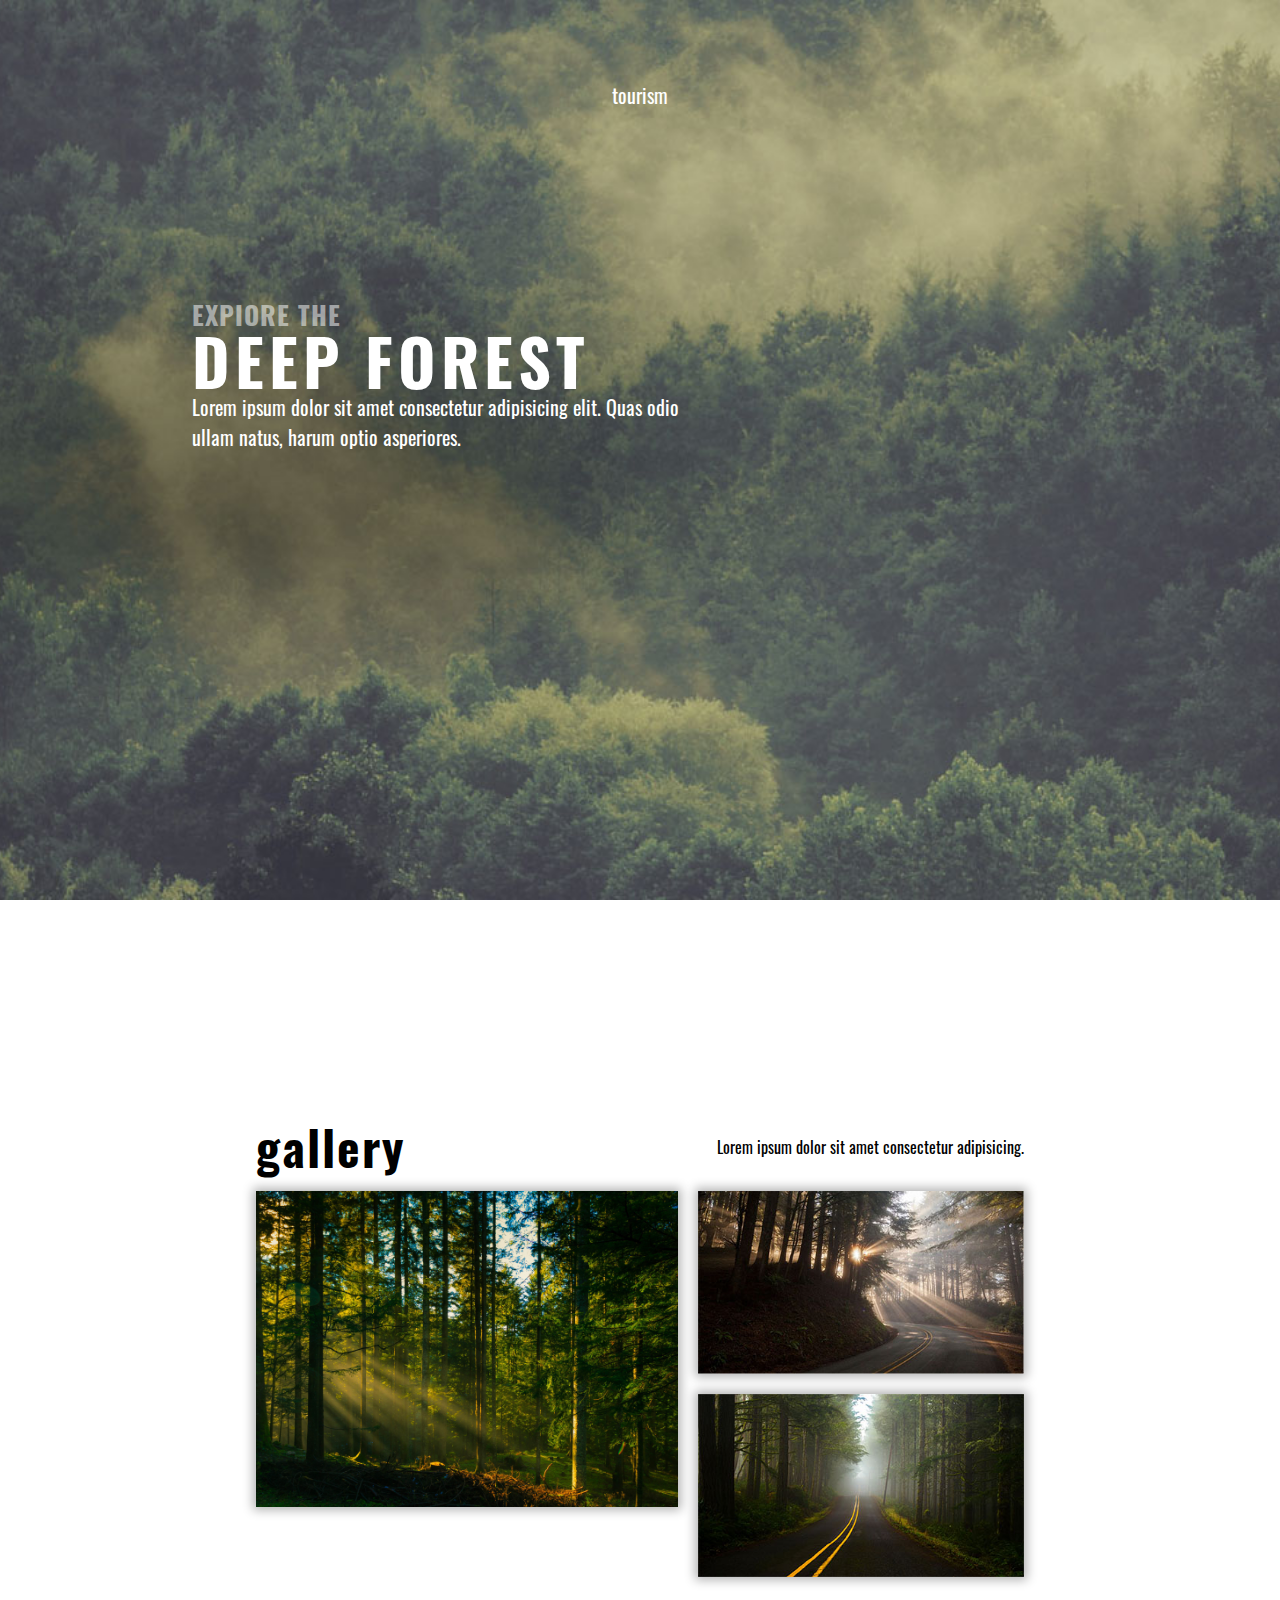
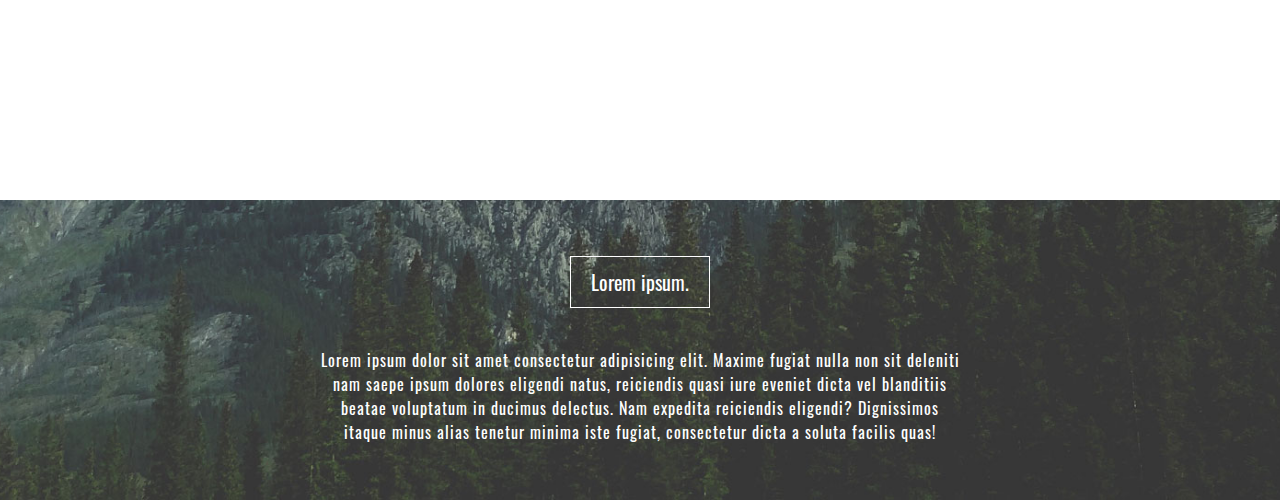
<file: лес/index.html>
<!DOCTYPE html>
<html lang="en">

<head>
    <meta charset="UTF-8">
    <meta http-equiv="X-UA-Compatible" content="IE=edge">
    <meta name="viewport" content="width=device-width, initial-scale=1.0">
    <link rel="stylesheet" href="css/main.css">
    <title>Document</title>
</head>

<body>
    <main>

        <div class="container first">
            <p class="tourism">tourism</p>
            <div class="text-container">
                <p class="first-line">expiore the</p>
                <p class="second-line">deep forest</p>
                <p class="third-line">Lorem ipsum dolor sit amet consectetur adipisicing elit. Quas odio ullam natus,
                    harum optio asperiores.</p>
            </div>
        </div>

        <div class="container second">
            <div class="gallery-container">
                <div class="gallery-text">
                    <p class="gallery-heater">gallery</p>
                    <p class="gallry-p">Lorem ipsum dolor sit amet consectetur adipisicing.</p>
                </div>

                <div class="img-container">
                    <img src="img/5.jpg" class="img1">
                    <div class="wrapper">
                        <img src="img/1.jpg" class="img2">
                        <img src="img/2.jpg" class="img3">
                    </div>

                </div>
            </div>
        </div>
        <div class="container third">
            <div class="last-container">
                <p class="last-header">Lorem ipsum.</p>
                <p class="last-text">Lorem ipsum dolor sit amet consectetur adipisicing elit. Maxime fugiat nulla non
                    sit deleniti nam saepe ipsum dolores eligendi natus, reiciendis quasi iure eveniet dicta vel
                    blanditiis beatae voluptatum in ducimus delectus. Nam expedita reiciendis eligendi? Dignissimos
                    itaque minus alias tenetur minima iste fugiat, consectetur dicta a soluta facilis quas!</p>
            </div>
        </div>
    </main>
</body>

</html>
</file>
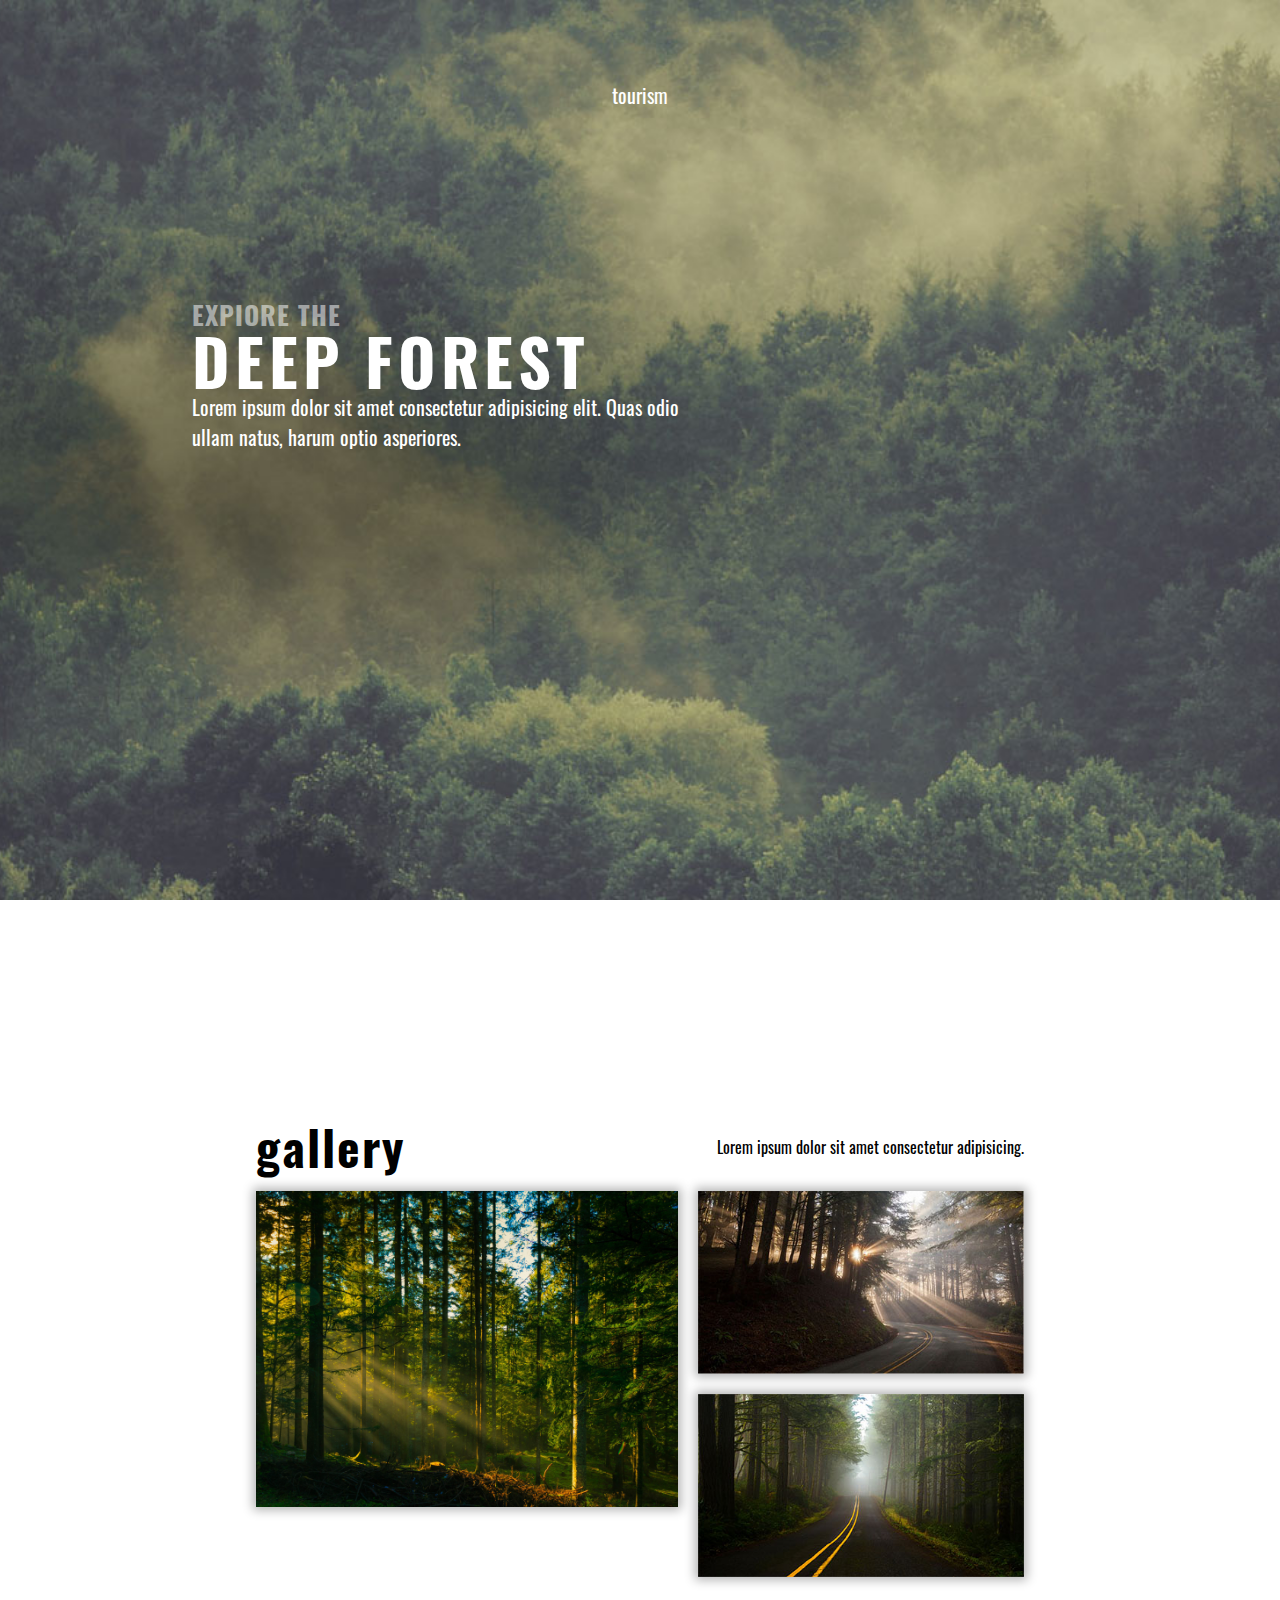
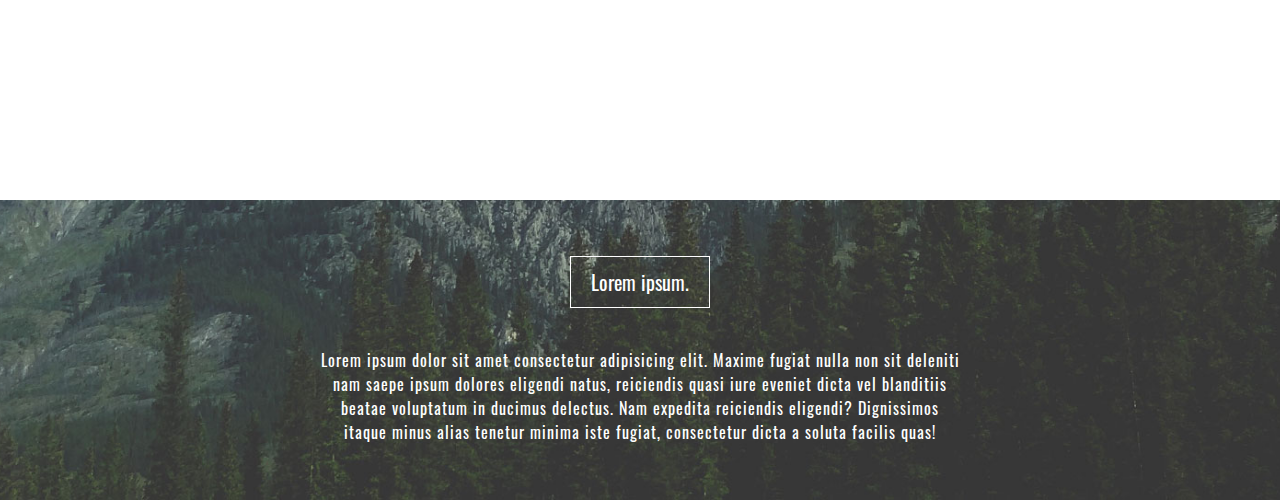
<file: агенство/index2.html>
<!DOCTYPE html>
<html lang="en">

<head>
    <meta charset="UTF-8">
    <meta http-equiv="X-UA-Compatible" content="IE=edge">
    <meta name="viewport" content="width=device-width, initial-scale=1.0">
    <link rel="stylesheet" href="css/main2.css">
    <title>Document</title>
</head>

<body>
    <main>

        <div class="container first">
            <p class="tourism">tourism</p>
            <div class="text-container">
                <p class="first-line">expiore the</p>
                <p class="second-line">deep forest</p>
                <p class="third-line">Lorem ipsum dolor sit amet consectetur adipisicing elit. Quas odio ullam natus,
                    harum optio asperiores.</p>
            </div>
        </div>

        <div class="container second">
            <div class="gallery-container">
                <div class="gallery-text">
                    <p class="gallery-heater">gallery</p>
                    <p class="gallry-p">Lorem ipsum dolor sit amet consectetur adipisicing.</p>
                </div>

                <div class="img-container">
                    <img src="img/5.jpg" class="img1">
                    <div class="wrapper">
                        <img src="img/1.jpg" class="img2">
                        <img src="img/2.jpg" class="img3">
                    </div>

                </div>
            </div>
        </div>
        <div class="container third">
            <div class="last-container">
                <p class="last-header">Lorem ipsum.</p>
                <p class="last-text">Lorem ipsum dolor sit amet consectetur adipisicing elit. Maxime fugiat nulla non
                    sit deleniti nam saepe ipsum dolores eligendi natus, reiciendis quasi iure eveniet dicta vel
                    blanditiis beatae voluptatum in ducimus delectus. Nam expedita reiciendis eligendi? Dignissimos
                    itaque minus alias tenetur minima iste fugiat, consectetur dicta a soluta facilis quas!</p>
            </div>
        </div>
    </main>
</body>

</html>
</file>
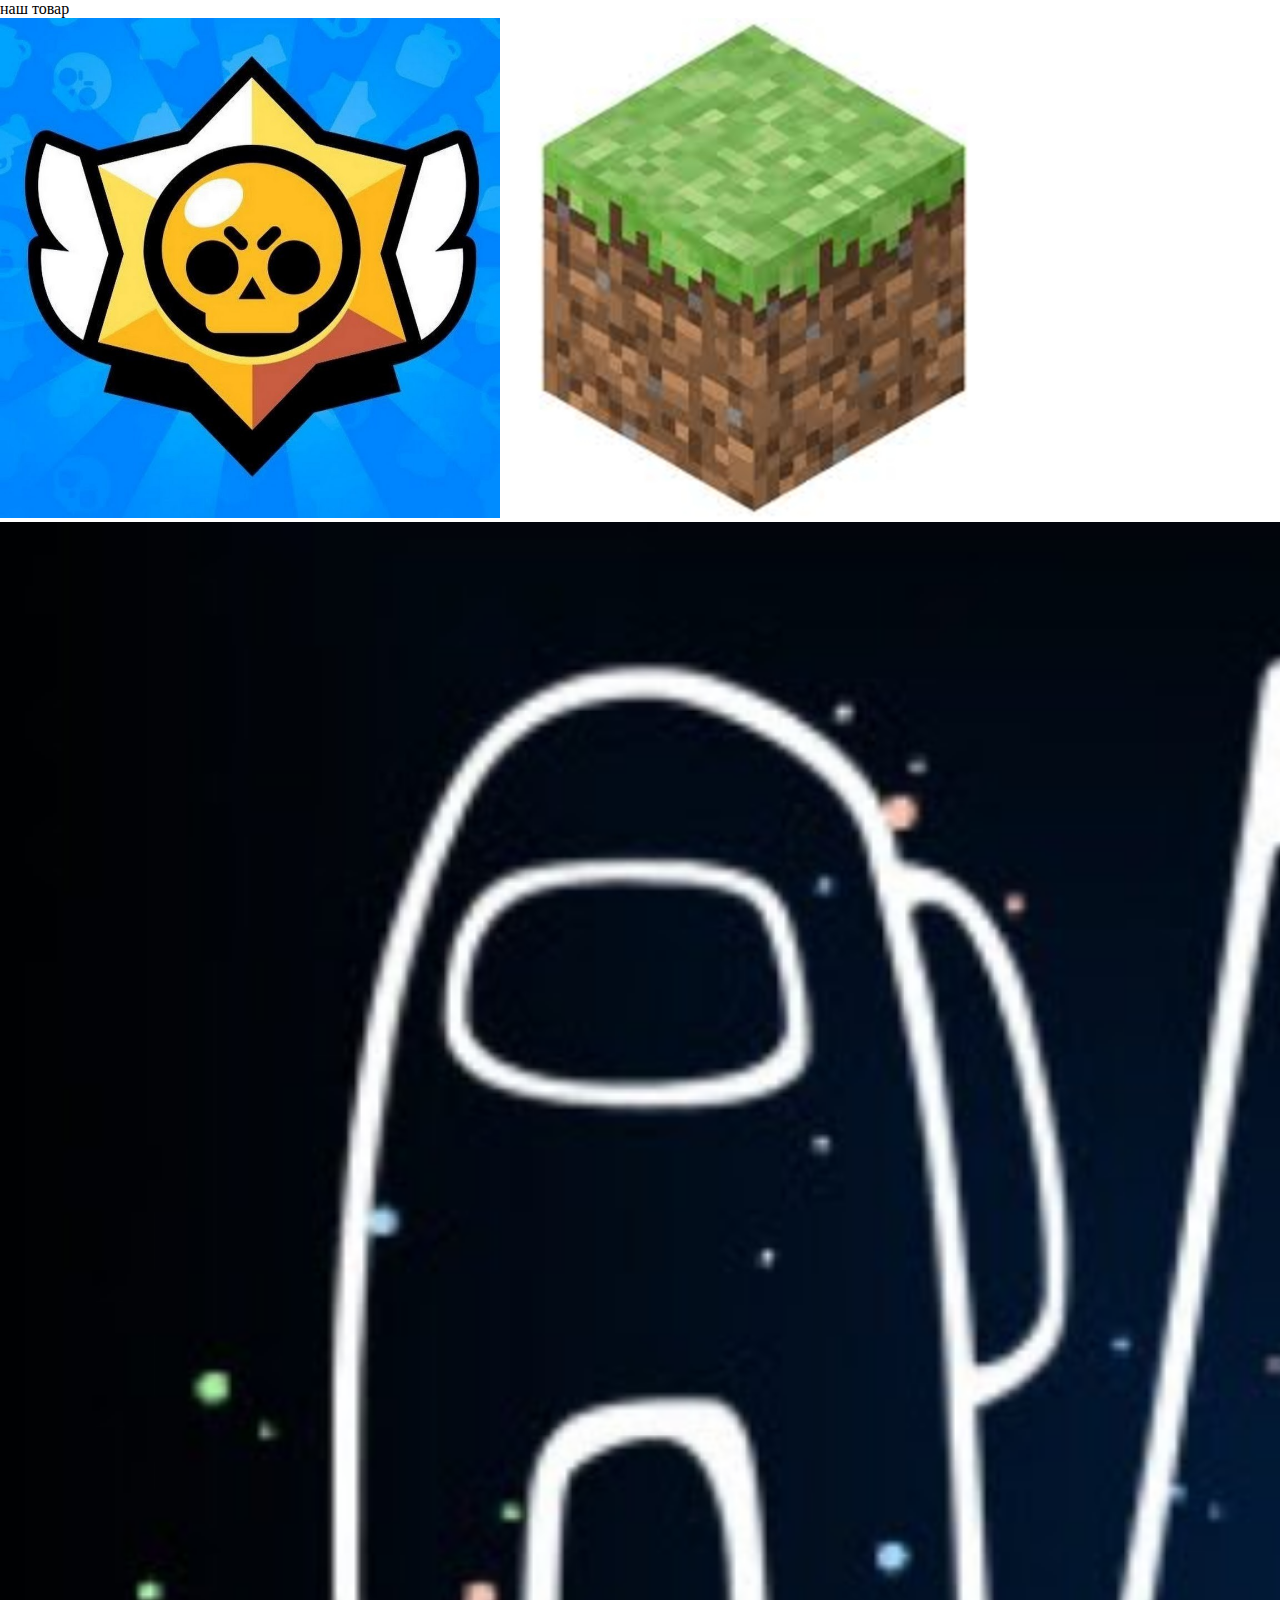
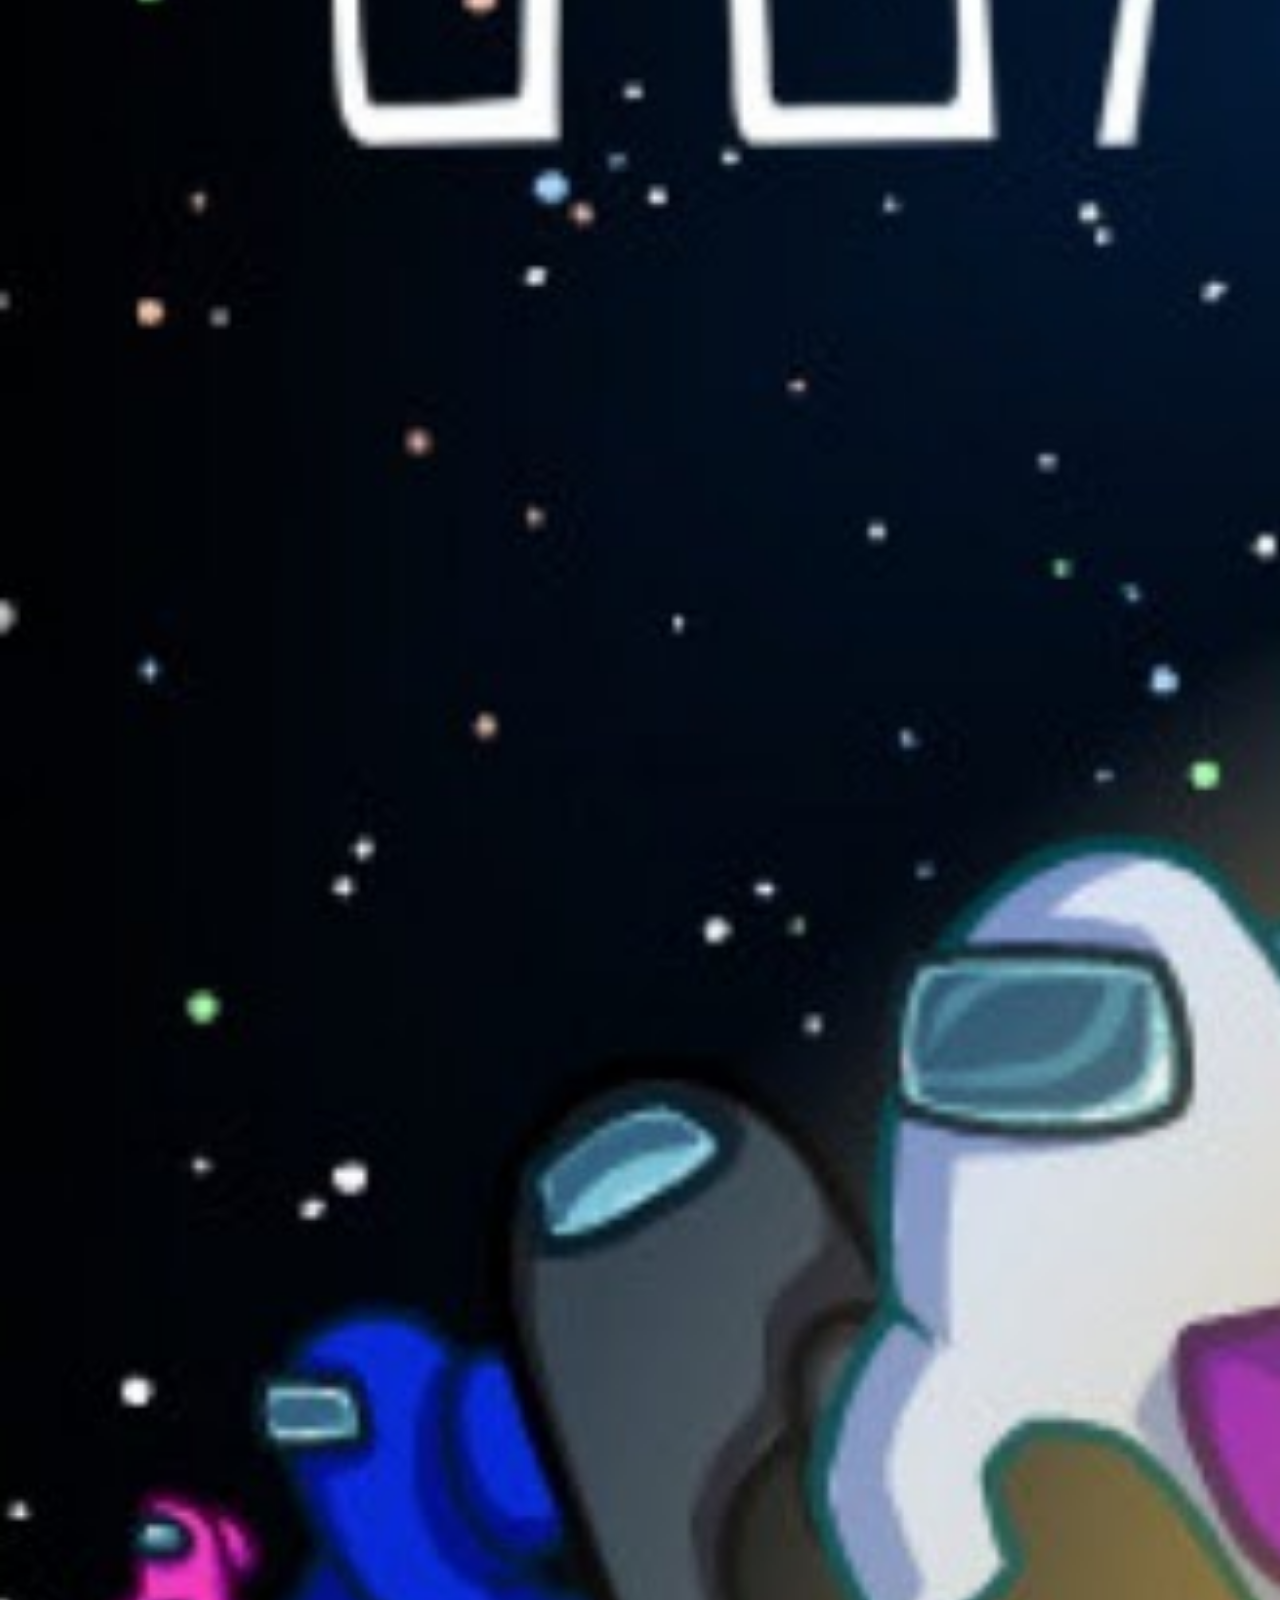
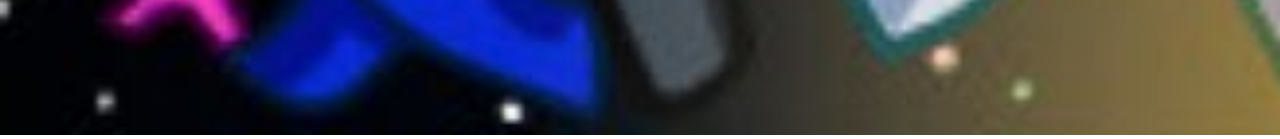
<file: урок 1/css/indecs.html>
<!DOCTYPE html>
<html lang="en">
<head>
    <meta charset="UTF-8">
    <meta http-equiv="X-UA-Compatible" content="IE=edge">
    <meta name="viewport" content="width=device-width, initial-scale=1.0">
    <link rel="stylesheet" href="hello.css">
    <title>Document</title>
</head>
<body>
    <P>наш товар</P>
    <img src="1.jpg" alt=""width=500>
    <img src="2.jpg" alt=""width=500>
    <img src="3.jpg" alt=""width=5001>
</body>
</html>
</file>
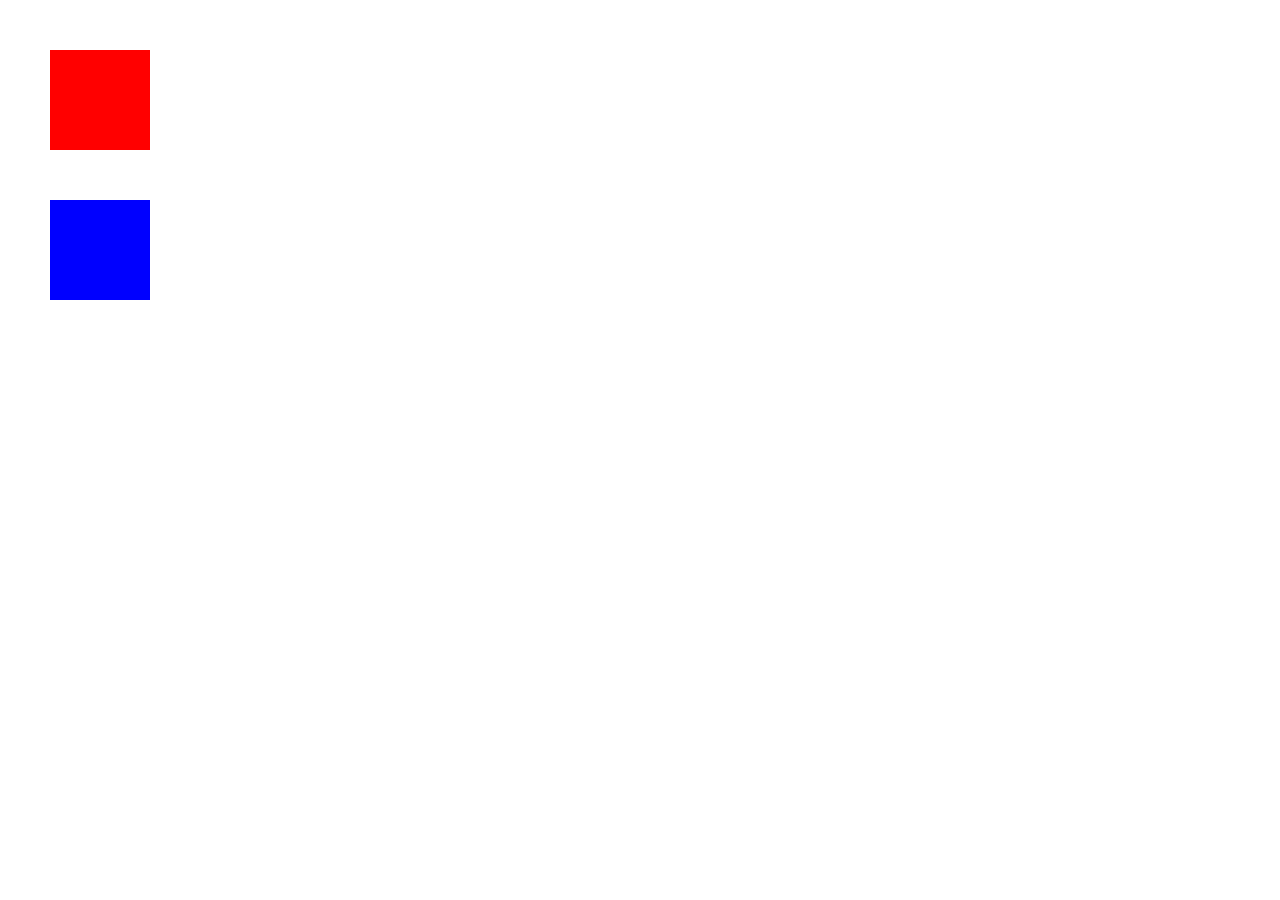
<file: урок 1/css/тест.html>
<!DOCTYPE html>
<html lang="en">
<head>
    <meta charset="UTF-8">
    <meta http-equiv="X-UA-Compatible" content="IE=edge">
    <meta name="viewport" content="width=device-width, initial-scale=1.0">
    <link rel="stylesheet" href="тест.css">
    <title>Document</title>
</head>
<body>
<main>
    <div class="test1"></div>
<div class="test2"></div>

</main> 
</body>
</html>
</file>
<file: лес/css/main.css>
* {
    padding: 0;
    margin: 0;
    box-sizing: border-box;
}
@font-face{
src :url(../fonts/Oswald-VariableFont_wght.ttf);
font-family: Oswald-VariableFont_wght;
}
html, body, main{
height: 100%;
font-family: Oswald-VariableFont_wght;
}
.first{
    height: 100%;
    background-image: url(../img/4.jpg);
    background-position: center;
    background-size: cover;
}
.first p {
    color: white;
}
.tourism {
    width: 100%;
    text-align: center;
    padding-top: 80px;
    font-size: 20px;
}
.text-container {
    width: 40%;
    margin-left: 15%;
    padding-top: 15%;
}
.first-line {
    text-transform: uppercase;
    font-size: 26px;
    font-weight: bold;
    letter-spacing: 1px;
    opacity: 0.5;
    line-height: 1;
}
.second-line {
    text-transform: uppercase;
    font-size: 64px;
    line-height: 1;
    font-weight: bold;
    letter-spacing: 5px;
}
.third-line {
    font-size: 20px;
}
.second {
    height: 100%;
    display: flex;
    justify-content: center;
    align-items: center;
}
.gallery-container{
    width: 60%;
    max-width: 1000px;
}
.img-container {
    width: 100%;
    display: flex;
    align-items: flex-start;
}
img{
    display: block;
    max-width: 100%;
    height: auto;
    box-shadow: 0 0 10px 3px rgba(0,0,0,.3);
}
.img1{
    width: 55%;
}

.wrapper{
    margin-left: 20px;
}
.img2 {
    margin-bottom: 20px;
}

.gallery-text{
    display: flex;
    justify-content: space-between;
    align-items: center;
    margin-bottom: 20px;
}
.gallery-heater{
    font-size: 48px;
    font-weight: bold; 
    letter-spacing: 2px;
    line-height: 1;
}
.gallery-p{
    font-size: 18px;
}
.last-container {
    display: flex;
    justify-content: center;
    align-items: center;
    flex-direction: column;
    height: 300px;
    padding: 0 25%;
    background-image: url(../img/3.jpg);
    background-position: center;
    background-size: cover;   
}

.last-header {
    color: white;
    font-size: 20px;
    padding: 10px 20px;
    border: 1px solid white;
    margin-bottom: 40px;
}  
.last-text {
    color: white;
    font-size: 16px;
    text-align: center;
    line-height: 1.5;
    letter-spacing: 1px;
}
</file>
<file: агенство/css/main2.css>
* {
    padding: 0;
    margin: 0;
    box-sizing: border-box;
}
@font-face{
src :url(../fonts/Oswald-VariableFont_wght.ttf);
font-family: Oswald-VariableFont_wght;
}
html, body, main{
height: 100%;
font-family: Oswald-VariableFont_wght;
}
.first{
    height: 100%;
    background-image: url(../img/4.jpg);
    background-position: center;
    background-size: cover;
}
.first p {
    color: white;
}
.tourism {
    width: 100%;
    text-align: center;
    padding-top: 80px;
    font-size: 20px;
}
.text-container {
    width: 40%;
    margin-left: 15%;
    padding-top: 15%;
}
.first-line {
    text-transform: uppercase;
    font-size: 26px;
    font-weight: bold;
    letter-spacing: 1px;
    opacity: 0.5;
    line-height: 1;
}
.second-line {
    text-transform: uppercase;
    font-size: 64px;
    line-height: 1;
    font-weight: bold;
    letter-spacing: 5px;
}
.third-line {
    font-size: 20px;
}
.second {
    height: 100%;
    display: flex;
    justify-content: center;
    align-items: center;
}
.gallery-container{
    width: 60%;
    max-width: 1000px;
}
.img-container {
    width: 100%;
    display: flex;
    align-items: flex-start;
}
img{
    display: block;
    max-width: 100%;
    height: auto;
    box-shadow: 0 0 10px 3px rgba(0,0,0,.3);
}
.img1{
    width: 55%;
}

.wrapper{
    margin-left: 20px;
}
.img2 {
    margin-bottom: 20px;
}

.gallery-text{
    display: flex;
    justify-content: space-between;
    align-items: center;
    margin-bottom: 20px;
}
.gallery-heater{
    font-size: 48px;
    font-weight: bold; 
    letter-spacing: 2px;
    line-height: 1;
}
.gallery-p{
    font-size: 18px;
}
.last-container {
    display: flex;
    justify-content: center;
    align-items: center;
    flex-direction: column;
    height: 300px;
    padding: 0 25%;
    background-image: url(../img/3.jpg);
    background-position: center;
    background-size: cover;   
}

.last-header {
    color: white;
    font-size: 20px;
    padding: 10px 20px;
    border: 1px solid white;
    margin-bottom: 40px;
}  
.last-text {
    color: white;
    font-size: 16px;
    text-align: center;
    line-height: 1.5;
    letter-spacing: 1px;
}
</file>
<file: урок 1/css/hello.css>
* {
    padding: 0;
    margin: 0;
    box-sizing: border-box;
    }
    .test1, .test2{
    width: 100px;
    height: 100px;
    }
    .test1{
    background-color: red;
    margin: 50px;
    }
    .test2{
    background-color: blue;
    margin: 50px;
    }
</file>
<file: урок 1/css/тест.css>
* {
padding: 0;
margin: 0;
box-sizing: border-box;
}
.test1, .test2{
width: 100px;
height: 100px;
}
.test1{
background-color: red;
margin: 50px;
}
.test2{
background-color: blue;
margin: 50px;
}
</file>
